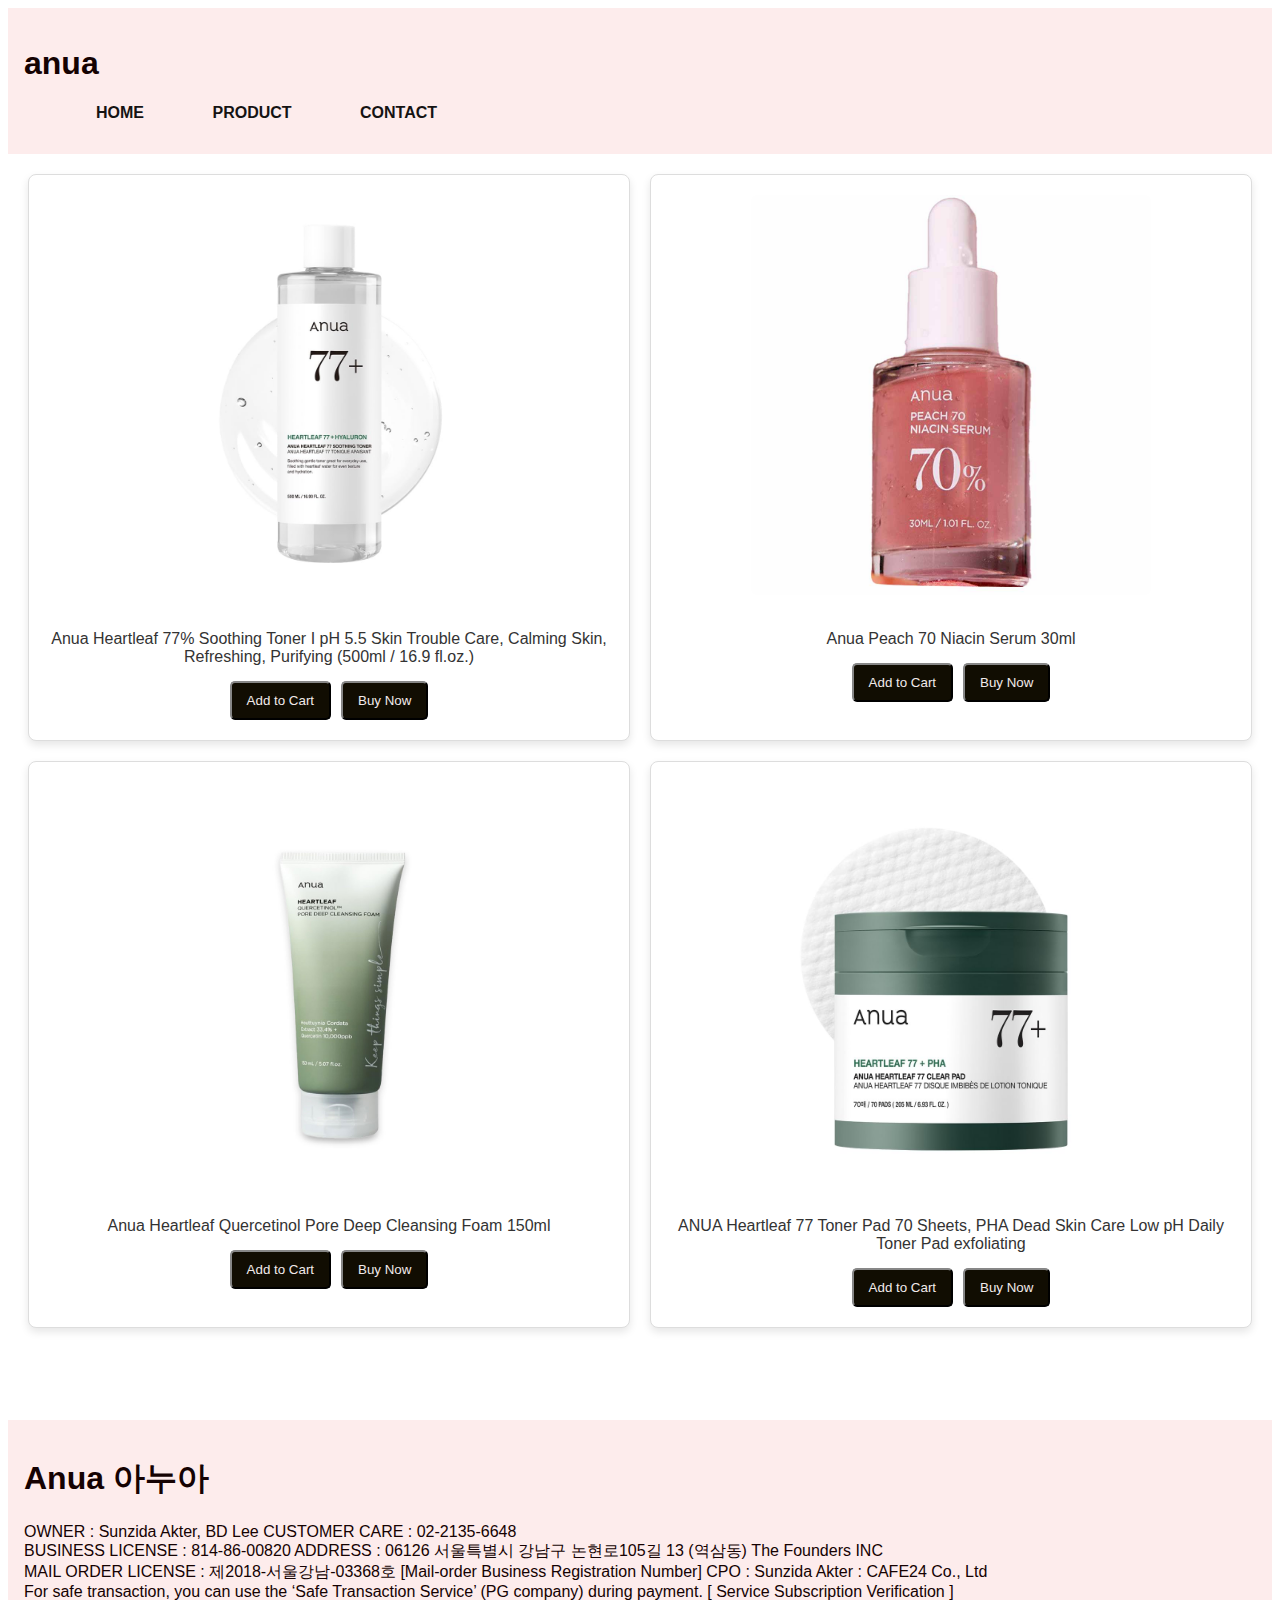
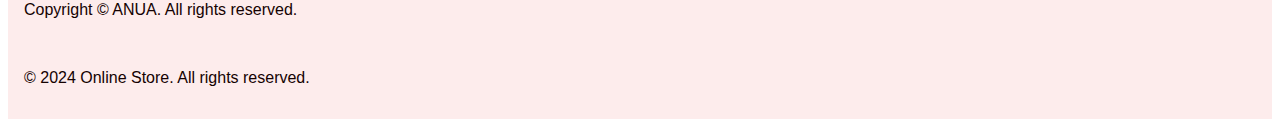
<file: code2.html>
<!DOCTYPE html>
<html lang="en">
<head>
    <meta charset="UTF-8">
    <meta name="viewport" content="width=device-width, initial-scale=1.0">
    <title>anua-Product</title>
    <link href="/code2.css" rel="stylesheet">
</head>
<body>
  <!-- name:Most Sunzida Akter
    id:2221170 
    sec:2 -->
    <header>
        <nav>
          <h1>anua</h1>
            <ul class="navbar">
              <a href="index.html">HOME</a>
              <a href="code2.html">PRODUCT</a>
              <a href="code3.html">CONTACT</a>
            </ul>
        </nav>
    </header>

    <section class="product-grid">
      <div class="product-card">
          <img src="/img/toner.jpg" alt="Product 1">
          <p>Anua Heartleaf 77% Soothing Toner I pH 5.5 Skin Trouble Care, Calming Skin, Refreshing, Purifying (500ml / 16.9 fl.oz.)</p>
          <div class="product-buttons">
              <button class="add-to-cart">Add to Cart</button>
              <button class="buy-now">Buy Now</button>
          </div>
      </div>
      <div class="product-card">
          <img src="/img/peach_70_niacin_serum.png" alt="Product 2">
          <p>Anua Peach 70 Niacin Serum 30ml</p>
          <div class="product-buttons">
              <button class="add-to-cart">Add to Cart</button>
              <button class="buy-now">Buy Now</button>
          </div>
      </div>
      <div class="product-card">
        <img src="/img/deep cleansing foam.jpg" alt="Product 3">
        <p>Anua Heartleaf Quercetinol Pore Deep Cleansing Foam 150ml</p>
        <div class="product-buttons">
            <button class="add-to-cart">Add to Cart</button>
            <button class="buy-now">Buy Now</button>
        </div>
    </div>
    <div class="product-card">
        <img src="/img/heartleaf 77 clear pad.jpg" alt="Product 4">
        <p>ANUA Heartleaf 77 Toner Pad 70 Sheets, PHA Dead Skin Care Low pH Daily Toner Pad exfoliating</p>
        <div class="product-buttons">
            <button class="add-to-cart">Add to Cart</button>
            <button class="buy-now">Buy Now</button>
          </div>
      </div>
    </section>
    <br>
    <br>
    <br>
    <br>
    <footer>
      <h1>Anua 아누아</h1>
      <p>OWNER : Sunzida Akter, BD Lee CUSTOMER CARE : 02-2135-6648 <br>
        BUSINESS LICENSE : 814-86-00820 ADDRESS : 06126 서울특별시 강남구 논현로105길 13 (역삼동) The Founders INC <br>
        MAIL ORDER LICENSE : 제2018-서울강남-03368호 [Mail-order Business Registration Number] CPO : Sunzida Akter : CAFE24 Co., Ltd <br>
        For safe transaction, you can use the ‘Safe Transaction Service’ (PG company) during payment. [ Service Subscription Verification ] <br>
        Copyright © ANUA. All rights reserved.</p>
      <br><p>&copy; 2024 Online Store. All rights reserved.</p>
    </footer>
</body>
</html>
</file>
<file: code2.css>
body {
    font-family: 'Roboto', sans-serif;
    color: #171502;
    margin: 1;
  }
  header, footer {
    background-color: #fdecec;
    color: #150202;
    padding: 1em;
    text-align: top left;
    text-align: left;
  }
  nav a {
    color: #151313;
    margin: 0 2em;
    text-decoration: none;
    font-weight: 700;
  }
  nav a:hover {
    color: #ec1435;
  }
  nav ul li {
    margin-right: 20px;
  }
  nav ul li a {
    text-decoration: none;
    color: black;
    border-radius: 25px;
    transition: color 0.3s;
  }
  nav ul li a:hover {
    color: #C4E1F6;
  }
  .product-grid {
    display: grid;
    grid-template-columns: repeat(2, 1fr);
    gap: 20px;
    padding: 20px;
  }
  .product-card {
    background-color: #fff;
    border: 1px solid #ddd;
    border-radius: 8px;
    padding: 20px;
    text-align: center;
    box-shadow: 0 4px 8px rgba(0, 0, 0, 0.1);
  }
  .product-card img {
    max-width: 400px;
    height: auto;
    border-radius: 8px;
    margin-bottom: 15px;
  }
  .product-card p {
    font-family: 'Open Sans', sans-serif;
    font-size: 16px;
    color: #333;
    margin-bottom: 15px;
  }
  .product-buttons {
    display: flex;
    justify-content: center; 
    gap: 10px; 
  }
  .add-to-cart, .buy-now {
    background-color: #110d02;
    border-color: #333;
    color: rgb(241, 234, 234);
    padding: 10px 15px;
    border-radius: 5px;
    cursor: pointer;
    transition: background-color 0.3s;
  }
  .add-to-cart:hover, .buy-now:hover {
    background-color: #e8c4d4;
  }
</file>
